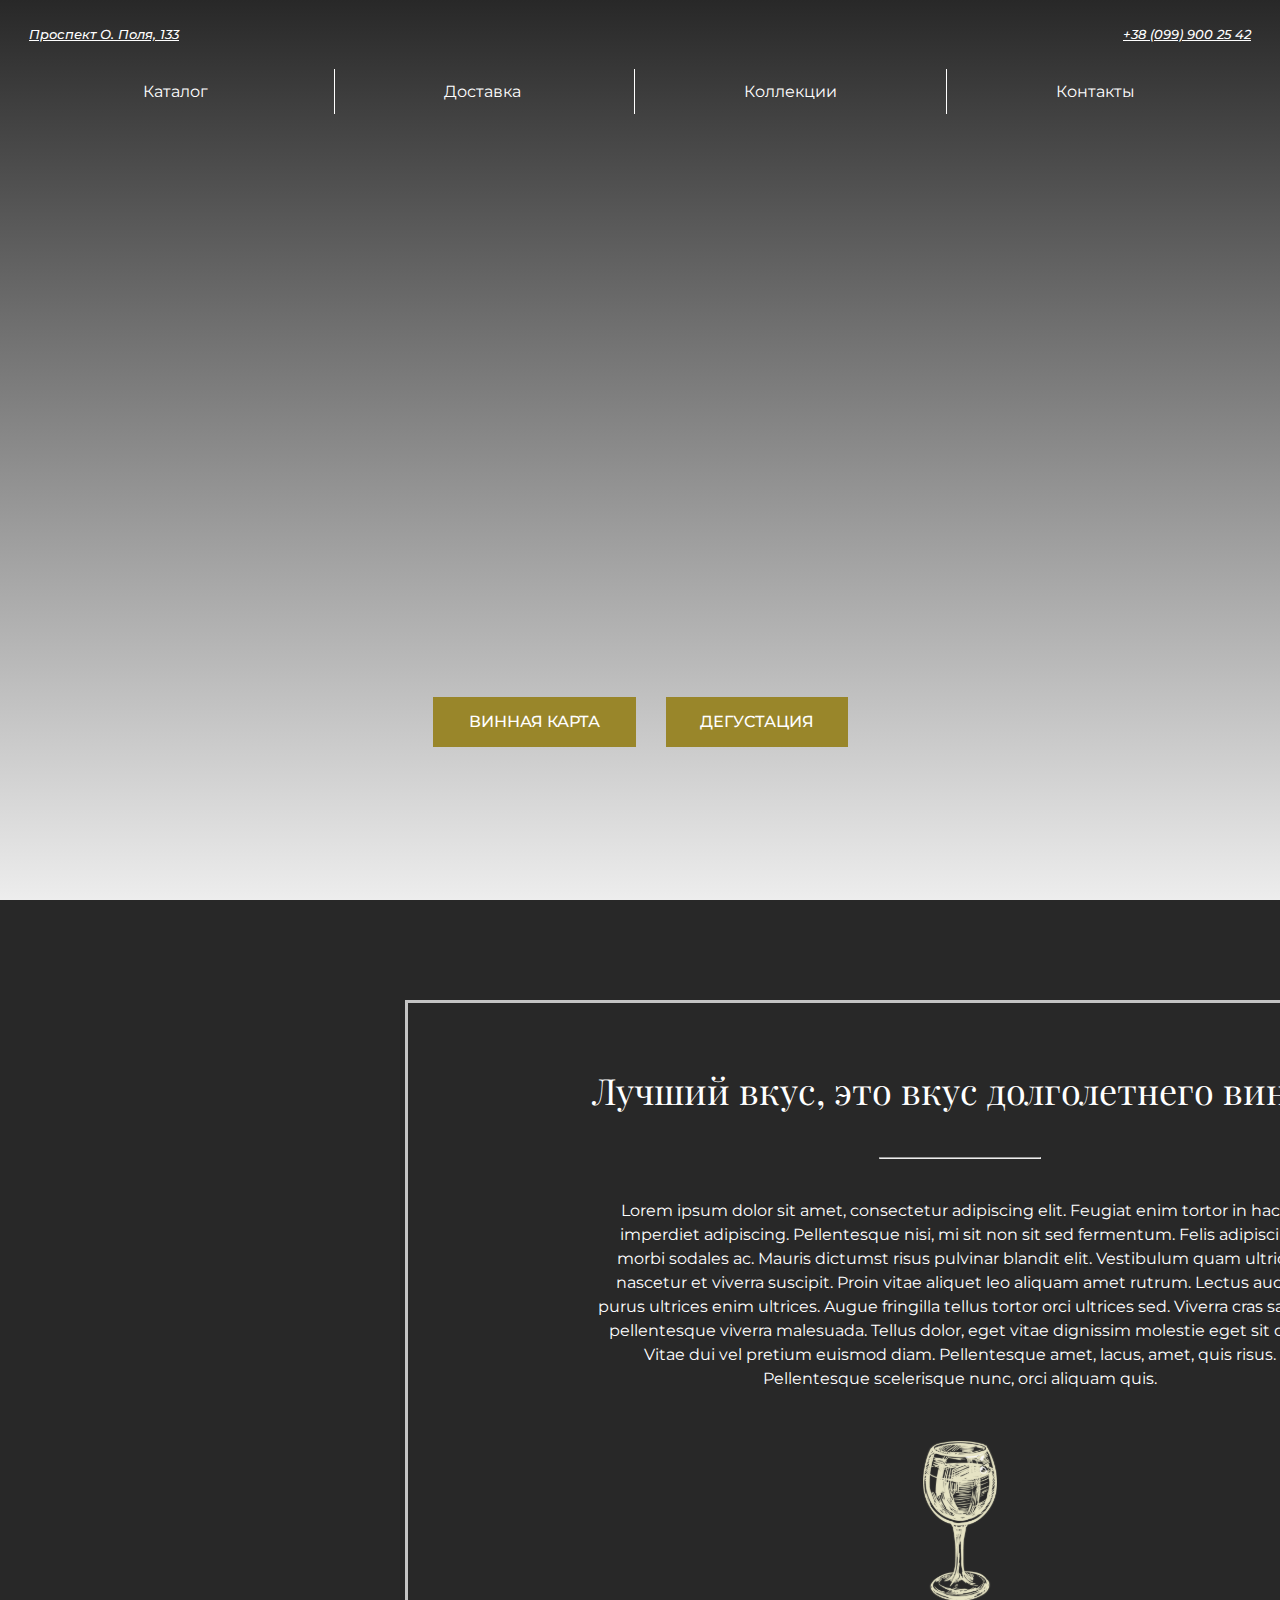
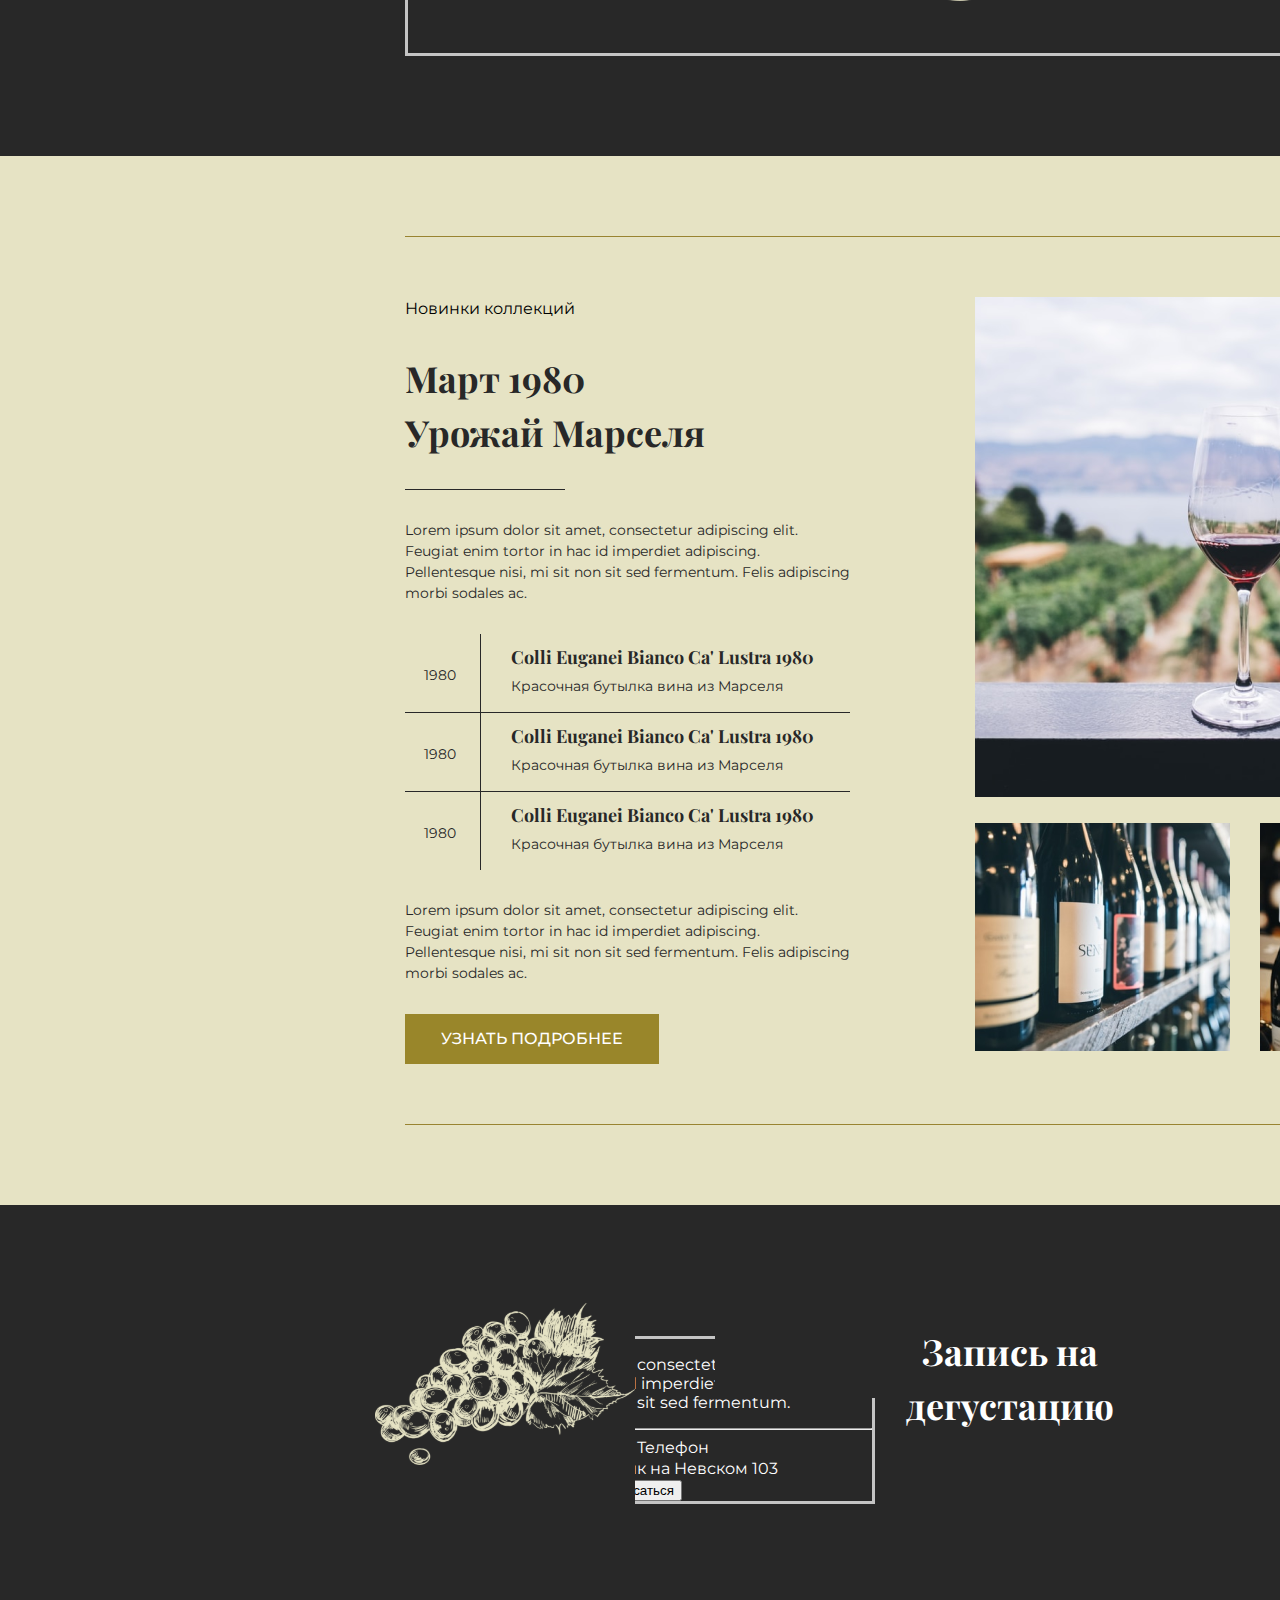
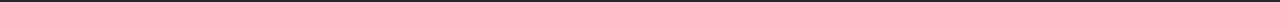
<file: Frontend Education/Wine market/index.html>
<!DOCTYPE html>
<html lang="en">
<head>
    <meta charset="UTF-8">
    <meta http-equiv="X-UA-Compatible" content="IE=edge">
    <meta name="viewport" content="width=device-width, initial-scale=1.0">
    <title>Wine market</title>

    <link rel="stylesheet" href="./css/styles.css">

    <!-- Add fonts -->
    <link rel="preconnect" href="https://fonts.googleapis.com">
    <link rel="preconnect" href="https://fonts.gstatic.com" crossorigin>
    <link href="https://fonts.googleapis.com/css2?family=Montserrat:wght@400;500;600&family=Playfair+Display:wght@600;700&display=swap" rel="stylesheet">
</head>
<body>
    <!-- First screen -->
    <section class="navigation">
        <header>
            <address>
                <a href="https://www.google.com/maps/place/%D0%92%D0%B0%D0%BB%D1%8C%D0%B4%D0%BE%D1%80%D1%84%D1%81%D1%8C%D0%BA%D0%B0+%D1%88%D0%BA%D0%BE%D0%BB%D0%B0/@48.434761,35.0145716,17z/data=!4m5!3m4!1s0x0:0x1426f063e36fbc5c!8m2!3d48.4349352!4d35.013814" class="address">Проспект О. Поля, 133</a>
                <a href="tel: +38 (099) 900 25 42" class="phone-number">+38 (099) 900 25 42</a>
            </address>
        </header> 
        <nav>
            <table>
                <td class="nav border-left">Каталог</td>
                <td class="nav">Доставка</td>
                <td class="nav">Коллекции</td>
                <td class="nav">Контакты</td>
            </table>
            <div class="buttons">
                <button class="vine-card">винная карта</button>
                <button class="tasting">дегустация</button>
            </div>
        </nav>
    </section>
    <!-- Site descr -->
    <section class="site-descr">
        <article class="descr-box">
            <h2 class="descr-title">Лучший вкус, это вкус долголетнего вина</h2>
            <hr class="lines-site_descr">
            <p class="descr-text">Lorem ipsum dolor sit amet, consectetur adipiscing elit. Feugiat enim tortor in hac id imperdiet adipiscing. Pellentesque nisi, mi sit non sit sed fermentum. Felis adipiscing morbi sodales ac. Mauris dictumst risus pulvinar blandit elit. Vestibulum quam ultrices nascetur et viverra suscipit. Proin vitae aliquet leo aliquam amet rutrum. Lectus auctor purus ultrices enim ultrices. Augue fringilla tellus tortor orci ultrices sed. Viverra cras sapien, pellentesque viverra malesuada. Tellus dolor, eget vitae dignissim molestie eget sit duis. Vitae dui vel pretium euismod diam. Pellentesque amet, lacus, amet, quis risus. Pellentesque scelerisque nunc, orci aliquam quis.</p>
            <img class="goblet-img" src="./goblet.svg" alt="Бокал">
        </article>
    </section>
    <!-- Collection -->
    <section class="collection">
        <hr class="lines-side-collection">
        <div class="wrapper">
            <article>
                <h3 class="novelty-collection">Новинки коллекций</h3>
                <h2 class="collection-title">Март 1980<br>Урожай Марселя</h2>
                <hr class="line-collection">
                <p class="collection-descr">Lorem ipsum dolor sit amet, consectetur adipiscing elit. Feugiat enim tortor in hac id imperdiet adipiscing. Pellentesque nisi, mi sit non sit sed fermentum. Felis adipiscing morbi sodales ac. </p>
                <table class="collection-list">
                    <tr>
                        <td class="list-row-date">
                            <p class="date">1980</p>
                        </td>
                        <td class="list-row">
                            <h4 class="collection-vine-name">Colli Euganei Bianco Ca' Lustra 1980</h4>
                            <p class="collection-vine-descr">Красочная бутылка вина из Марселя</p>
                        </td>
                    </tr>
                    <tr>
                        <td class="list-row-date">
                            <p class="date">1980</p>
                        </td>
                        <td class="list-row">
                            <h4 class="collection-vine-name">Colli Euganei Bianco Ca' Lustra 1980</h4>
                            <p class="collection-vine-descr">Красочная бутылка вина из Марселя</p>
                        </td>
                    </tr>
                    <tr>
                        <td class="bottom list-row-date">
                            <p class="date">1980</p>
                        </td>
                        <td class="bottom list-row">
                            <h4 class="collection-vine-name">Colli Euganei Bianco Ca' Lustra 1980</h4>
                            <p class="collection-vine-descr">Красочная бутылка вина из Марселя</p>
                        </td>
                    </tr>
                </table>
                <p class="collection-descr">Lorem ipsum dolor sit amet, consectetur adipiscing elit. Feugiat enim tortor in hac id imperdiet adipiscing. Pellentesque nisi, mi sit non sit sed fermentum. Felis adipiscing morbi sodales ac. </p>
                <button class="details">узнать подробнее</button>
            </article>
            <figure>
                <img class="goblet-with-vine" src="./image/Goblet with vine.png" alt="Бокал с вином">
                <div class="wraper_2">
                    <img class="vine-bottles" src="./image/Vine bottles.png" alt="Бутылки с вином">
                    <img src="./image/Vine bottles_2.png" alt="Бутылки с вином">
                </div>
            </figure>
        </div>
        <hr class="lines-side-collection">
    </section>
    <section class="testing">
        <form action="#" class="testing-reg">
            <div class="form-title">
                <img src="./image/grape-img.svg" alt="" class="grape-img">
                <h2 class="form_title"><span>Запись на дегустацию</span></h2>
                <p class="testing-reg-descr">Lorem ipsum dolor sit amet, consectetur adipiscing elit. Feugiat enim tortor in hac id imperdiet adipiscing. Pellentesque nisi, mi sit non sit sed fermentum. </p>
                <img src="./image/cask-img.svg" alt="" class="cask-img">
            </div>
            <hr class="form-line">
            <label for="name">
                Имя 
                <input type="text" id="name">
            </label>
            <label for="tel">
                Телефон 
                <input type="tel" id="tel">
            </label>
            <label for="address">
                Бутик на Невском 103 
                <input type="text" id="address">
            </label>
            <button class="sign_up">записаться</button>
        </form>
    </section>
</body>
</html>
</file>
<file: Frontend Education/Wine market/css/styles.css>
html, body {
    width: 100%;
    height: 100%;
    font-family: 'Montserrat', sans-serif;
    font-family: 'Playfair Display', serif;
    margin: 0;
}

/* HEADER */
.navigation  {
    width: 100%;
    height: 900px;
    background: linear-gradient(180deg, #282828 0%, rgba(40, 40, 40, 0) 100%), url(file:///C:/Users/User/Desktop/Frontend%20Education/Wine%20market/preview.png), #EDEDED;
    background-size: 1920px;
    color: #fff;
    font-family: 'Montserrat', sans-serif;
    display: flex;
    flex-direction: column;
    align-items: center;
    margin: 0px;
}

address {
    width: 1222px;
    display: flex;
    justify-content: space-between;
    height: 69px;
    align-items: center;
}

.address {
    font-weight: 500;
    font-size: 13px;
    line-height: 150%;
    color: #fff;
}

.phone-number {
    font-weight: 500;
    font-size: 13px;
    line-height: 150%;
    color: #fff;
}

/* First screen */
nav {
    display: flex;
    flex-direction: column;
    align-items: center;
}

table {
    border-top: 1px solid #fff;
    border-bottom: 1px solid #fff;
}

.nav {
    width: 300px;
    height: 45px;
    padding: 12px 109px;
    box-sizing: border-box;
    border-left: 1px solid #fff;
    cursor: pointer;
}

.border-left {
    border-left: none;
}

.buttons {
    display: flex;
    width: 415px;
    justify-content: space-between;
    margin-top: 583px;
}

.vine-card {
    display: flex;
    flex-direction: row;
    justify-content: center;
    align-items: center;
    padding: 15px 30px;
    background: #99862A;
    font-weight: 500;
    font-size: 16px;
    line-height: 20px;
    text-transform: uppercase;
    letter-spacing: 0.5;
    color: inherit;
    font-family: inherit;
    width: 203px;
    height: 50px;
    border: none;
    cursor: pointer;
}

.tasting {
    display: flex;
    flex-direction: row;
    justify-content: center;
    align-items: center;
    padding: 15px 30px;
    background: #99862A;
    font-weight: 500;
    font-size: 16px;
    line-height: 20px;
    text-transform: uppercase;
    color: inherit;
    font-family: inherit;
    width: 182px;
    height: 50px;
    border: none;
    cursor: pointer;
}

/* Site descr */
.site-descr {
    height: 856px;
    background-color: #282828;
    color: #fff;
    padding: 100px 405px;
    box-sizing: border-box;
    display: flex;
}

.descr-box {
    border: 3px solid #C4C4C4;
    width: 1110px;
    height: 656px;
    display: flex;
    flex-direction: column;
    align-items: center;
    padding: 60px 187px;
    box-sizing: border-box;
}

.descr-title {
    margin: 0;
    font-family: 'Playfair Display';
    font-size: 36px;
    line-height: 150%;
    font-weight: 400;
    width: 736px;
    height: 54px;
}

.lines-site_descr {
    width: 160px;
    margin: 40px 0;
}

.descr-text {
    margin: 0 0 50px 0;
    font-family: 'Montserrat';
    font-weight: 400;
    font-size: 16px;
    line-height: 150%;
    text-align: center;
}

/* Collection */
.collection {
    background: #E6E3C4;
    margin: 0;
    padding: 80px 405px;
    color: #282828;
}

.wrapper {
    width: 1110px;
    display: flex;
    padding: 60px 0;
    box-sizing: border-box;
}

.lines-side-collection {
    height: 1px;
    background-color: #998431;
    border: none;
    width: 1110px;
    margin: 0;
}

article {
    box-sizing: border-box;
    margin: 0 125px 0 0;
    width: 445px;
}

.list-row {
    padding: 10px 0 15px 30px;
}

.list-row-date {
    padding: 31px 24px 26px 18.5px;
}

.date {
    font-weight: 400;
    font-size: 14px;
    line-height: 21px;
    font-family: 'Montserrat', sans-serif;
    margin: 0;

}

.collection-vine-name {
    font-family: 'Playfair Display';
    font-size: 18px;
    line-height: 150%;
    margin: 0;
}

.collection-vine-descr {
    font-family: 'Montserrat', sans-serif;
    font-weight: 400;
    font-size: 14px;
    line-height: 150%;
    margin: 5px 0 0 0;
}

.novelty-collection {
    font-weight: 400;
    font-size: 16px;
    line-height: 150%;
    color: #000;
    font-family: 'Montserrat';
    margin: 0;
}

.collection-title {
    font-family: 'Playfair Display';
    font-size: 36px;
    line-height: 150%;
    margin: 30px 0;
}

.line-collection {
    background: #282828;
    height: 1px;
    border: none;
    width: 160px;
    margin: 0;
}

.collection-descr {
    font-weight: 400;
    font-size: 14px;
    line-height: 150%;
    font-family: 'Montserrat';
    margin: 30px 0;
}

.details {
    display: flex;
    flex-direction: row;
    justify-content: center;
    align-items: center;
    padding: 15px 30px;
    background: #99862A;
    font-weight: 500;
    font-size: 16px;
    line-height: 20px;
    text-transform: uppercase;
    color: #fff;
    width: 254px;
    height: 50px;
    border: none;
    cursor: pointer;
    font-family: 'Montserrat', sans-serif;
}

/* Collection list border */
table, tr, td {
    border-spacing: 0px;
    border: none;
}

.list-row {
    border-bottom: 1px solid #282828;
    width: 370px;
}

.list-row-date {
    border-right: 1px solid #282828;
    border-bottom: 1px solid #282828;
}

.bottom {
    border-bottom: none;
}

/* Collection list images */
figure {
    margin: 0;
    width: 540px;
    height: 758px;
    display: flex;
    flex-direction: column;

}

.goblet-with-vine {
    width: 540px;
    height: 500px;
    margin-bottom: auto;
}

.vine-bottles {
    margin-right: 26px;
}

/* Testing */
.testing {
    background-color: #282828;
    color: #fff;
    font-family: 'Montserrat', sans-serif;
    padding: 131px 405px 98px 405px;
}

.testing-reg {
    border: 3px solid #C4C4C4;
}

.grape-img {
    position: absolute;
    width: 260px;
    height: 260px;
    left: 375px;
    top: 2854px;
}

.cask-img {
    position: absolute;
    width: 260px;
    height: 200px;
    left: 1308px;
    top: 2858px;
}

.form_title {
    position: absolute;
    width: 490px;
    height: 74px;
    left: 715px;
    top: 2884px;
    display: flex;
    flex-direction: row;
    justify-content: center;
    align-items: center;
    padding: 10px 50px;
    background: #282828;
}

span {
    width: 390px;
    height: 54px;
    font-family: 'Playfair Display';
    font-size: 36px;
    line-height: 54px;
    text-align: center;
}
</file>
